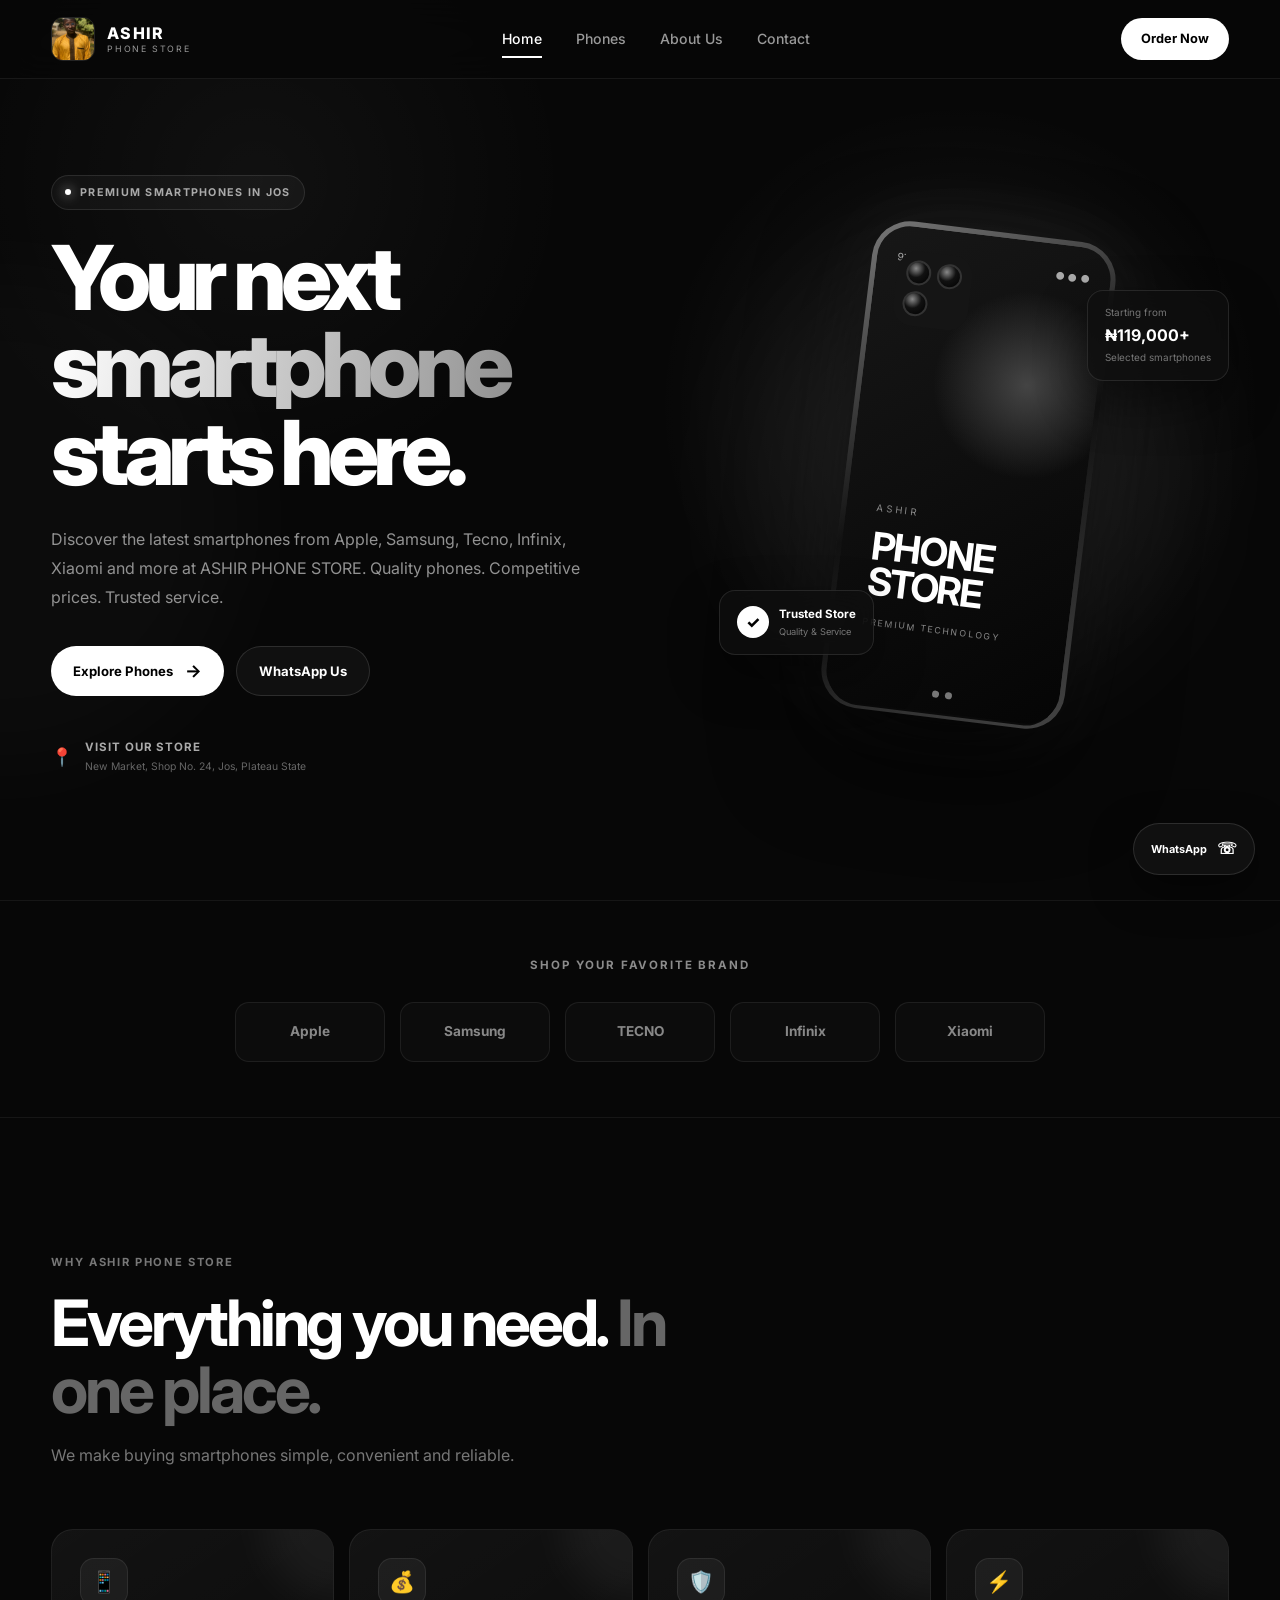
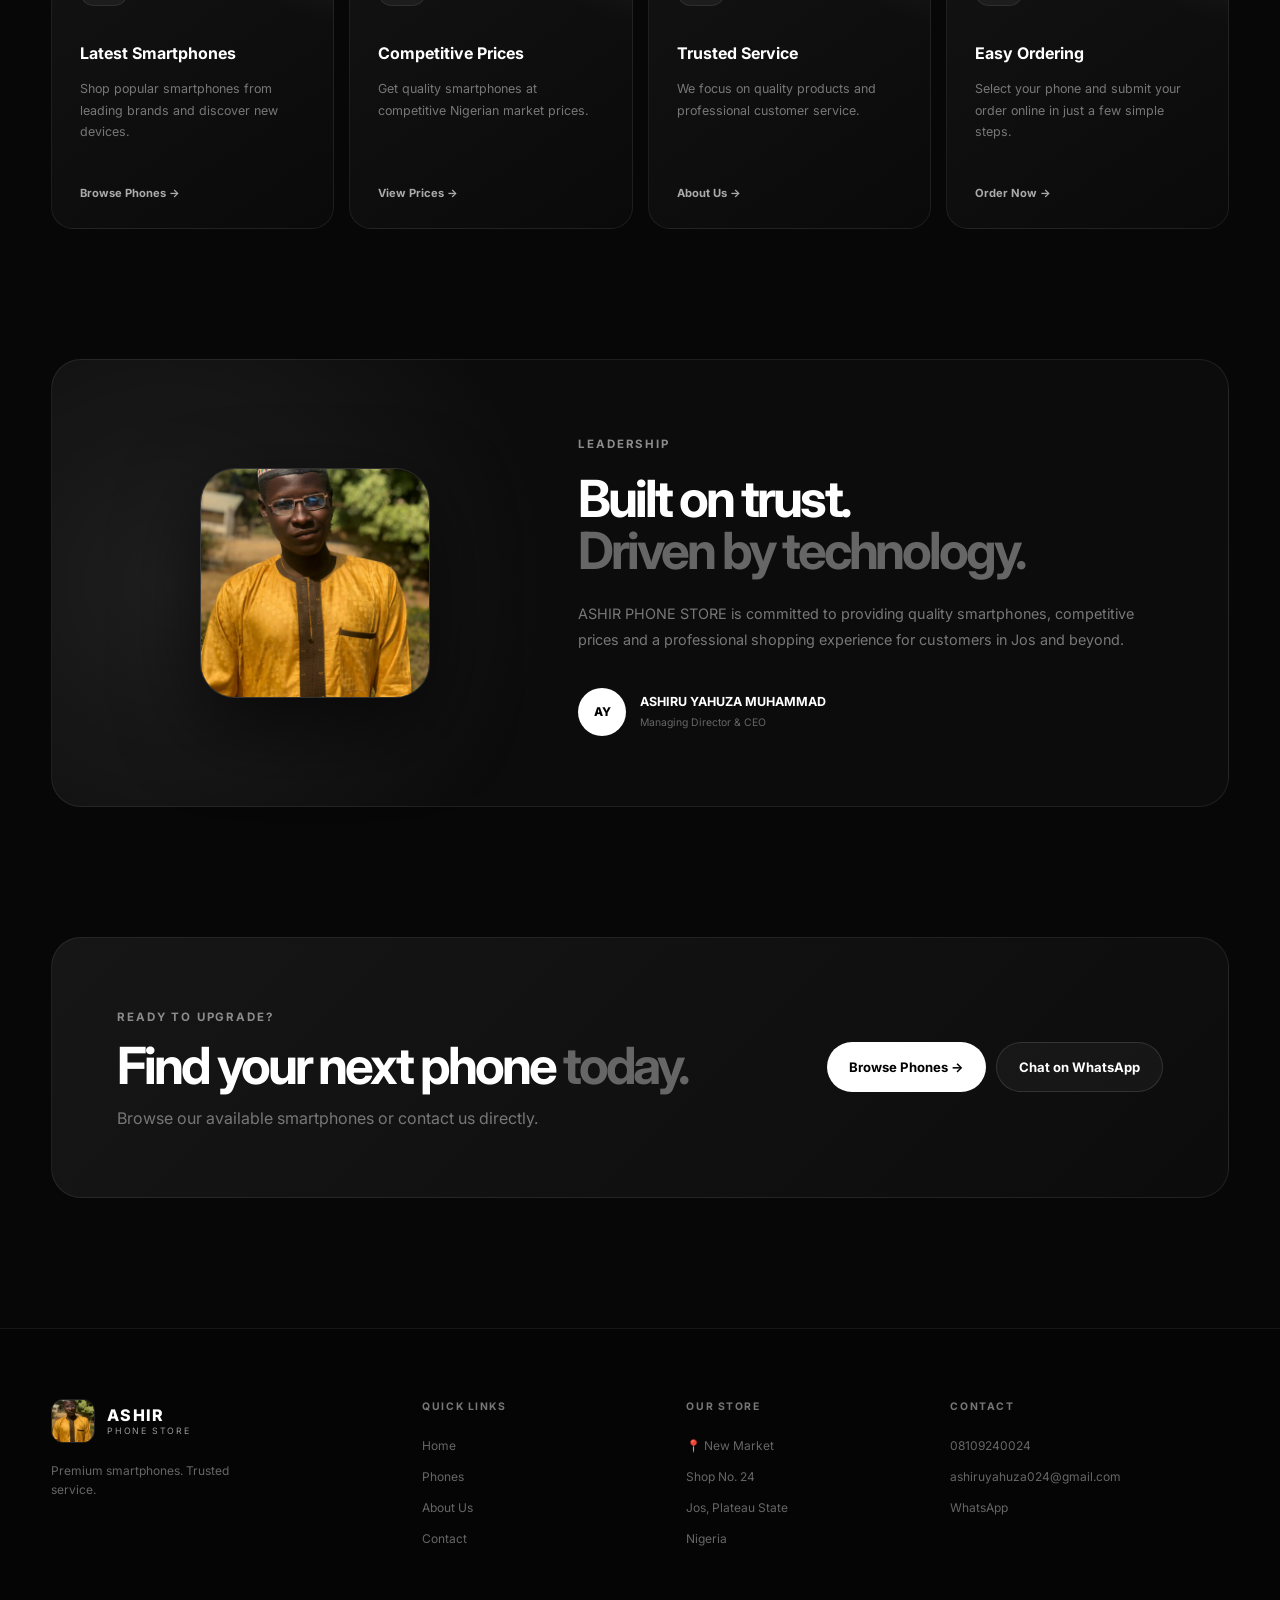
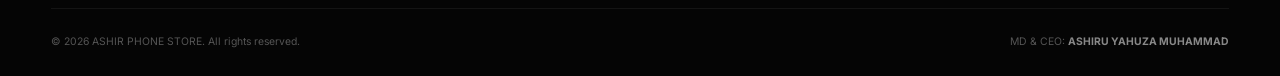
<file: index.html>
<!DOCTYPE html>
<html lang="en">
<head>
    <meta charset="UTF-8">

    <meta
        name="viewport"
        content="width=device-width, initial-scale=1.0"
    >

    <meta
        name="description"
        content="ASHIR PHONE STORE - Premium smartphones at competitive prices. Located at New Market, Shop No. 24, Jos, Plateau State."
    >

    <meta
        name="author"
        content="ASHIRU YAHUZA MUHAMMAD"
    >

    <title>ASHIR PHONE STORE | Premium Smartphones</title>

    <!-- Google Font -->
    <link rel="preconnect" href="https://fonts.googleapis.com">
    <link rel="preconnect" href="https://fonts.gstatic.com" crossorigin>

    <link
        href="https://fonts.googleapis.com/css2?family=Inter:wght@400;500;600;700;800&display=swap"
        rel="stylesheet"
    >

    <!-- Website CSS -->
    <link rel="stylesheet" href="css/style.css">
</head>

<body>

    <!-- ==================================================
         NAVIGATION
    =================================================== -->

    <header class="navbar">

        <div class="nav-container">

            <!-- LOGO -->
            <a href="index.html" class="logo">

                <img
                    src="images/logo.jpg"
                    alt="ASHIR PHONE STORE Logo"
                >

                <div class="logo-text">
                    <strong>ASHIR</strong>
                    <span>PHONE STORE</span>
                </div>

            </a>


            <!-- DESKTOP NAVIGATION -->
            <nav class="nav-links">

                <a href="index.html" class="active">
                    Home
                </a>

                <a href="phones.html">
                    Phones
                </a>

                <a href="about.html">
                    About Us
                </a>

                <a href="contact.html">
                    Contact
                </a>

            </nav>


            <!-- NAVIGATION BUTTON -->
            <a
                href="order.html"
                class="nav-order-button"
            >
                Order Now
            </a>


            <!-- MOBILE MENU BUTTON -->
            <button
                class="menu-button"
                id="menuButton"
                aria-label="Open navigation menu"
            >
                ☰
            </button>

        </div>

    </header>



    <!-- ==================================================
         MOBILE NAVIGATION
    =================================================== -->

    <div
        class="mobile-menu"
        id="mobileMenu"
    >

        <a href="index.html">
            Home
        </a>

        <a href="phones.html">
            Phones
        </a>

        <a href="about.html">
            About Us
        </a>

        <a href="contact.html">
            Contact
        </a>

        <a
            href="order.html"
            class="mobile-order"
        >
            Order Now
        </a>

    </div>



    <!-- ==================================================
         MAIN CONTENT
    =================================================== -->

    <main>


        <!-- ==================================================
             HERO SECTION
        =================================================== -->

        <section class="hero">

            <div class="hero-container">


                <!-- HERO TEXT -->
                <div class="hero-content">

                    <div class="hero-badge">
                        <span class="status-dot"></span>
                        PREMIUM SMARTPHONES IN JOS
                    </div>


                    <h1>

                        Your next

                        <span>
                            smartphone
                        </span>

                        starts here.

                    </h1>


                    <p class="hero-description">

                        Discover the latest smartphones from
                        Apple, Samsung, Tecno, Infinix, Xiaomi
                        and more at ASHIR PHONE STORE.

                        Quality phones. Competitive prices.
                        Trusted service.

                    </p>


                    <!-- HERO BUTTONS -->
                    <div class="hero-buttons">

                        <a
                            href="phones.html"
                            class="primary-button"
                        >
                            Explore Phones
                            <span>→</span>
                        </a>


                        <a
                            href="https://wa.me/2348109240024"
                            class="secondary-button"
                            target="_blank"
                            rel="noopener noreferrer"
                        >
                            WhatsApp Us
                        </a>

                    </div>


                    <!-- LOCATION -->
                    <div class="hero-location">

                        <span>📍</span>

                        <div>
                            <strong>
                                Visit Our Store
                            </strong>

                            <small>
                                New Market, Shop No. 24,
                                Jos, Plateau State
                            </small>
                        </div>

                    </div>

                </div>



                <!-- ==================================================
                     HERO PHONE
                =================================================== -->

                <div class="hero-visual">

                    <div class="hero-glow"></div>


                    <div class="phone-back-glow"></div>


                    <div class="phone">

                        <div class="phone-frame">

                            <div class="phone-camera">

                                <div class="camera-lens"></div>
                                <div class="camera-lens"></div>
                                <div class="camera-lens"></div>

                            </div>

                        </div>


                        <div class="phone-screen">

                            <div class="screen-top">

                                <span>
                                    9:41
                                </span>

                                <span>
                                    ● ● ●
                                </span>

                            </div>


                            <div class="screen-content">

                                <small>
                                    ASHIR
                                </small>

                                <h3>
                                    PHONE
                                    <br>
                                    STORE
                                </h3>

                                <p>
                                    PREMIUM
                                    TECHNOLOGY
                                </p>

                            </div>


                            <div class="screen-bottom">

                                <span></span>
                                <span></span>

                            </div>

                        </div>

                    </div>


                    <!-- FLOATING CARD -->
                    <div class="floating-card price-card">

                        <span>
                            Starting from
                        </span>

                        <strong>
                            ₦119,000+
                        </strong>

                        <small>
                            Selected smartphones
                        </small>

                    </div>


                    <div class="floating-card quality-card">

                        <div class="check-icon">
                            ✓
                        </div>

                        <div>

                            <strong>
                                Trusted Store
                            </strong>

                            <small>
                                Quality & Service
                            </small>

                        </div>

                    </div>

                </div>

            </div>

        </section>



        <!-- ==================================================
             BRAND SECTION
        =================================================== -->

        <section class="brands-section">

            <div class="section-container">

                <p class="section-label">
                    SHOP YOUR FAVORITE BRAND
                </p>


                <div class="brands">

                    <a href="phones.html?brand=apple">
                        Apple
                    </a>

                    <a href="phones.html?brand=samsung">
                        Samsung
                    </a>

                    <a href="phones.html?brand=tecno">
                        TECNO
                    </a>

                    <a href="phones.html?brand=infinix">
                        Infinix
                    </a>

                    <a href="phones.html?brand=xiaomi">
                        Xiaomi
                    </a>

                </div>

            </div>

        </section>



        <!-- ==================================================
             WHY CHOOSE US
        =================================================== -->

        <section class="features-section">

            <div class="section-container">


                <div class="section-heading">

                    <span>
                        WHY ASHIR PHONE STORE
                    </span>

                    <h2>
                        Everything you need.
                        <strong>In one place.</strong>
                    </h2>

                    <p>
                        We make buying smartphones simple,
                        convenient and reliable.
                    </p>

                </div>



                <div class="features-grid">


                    <!-- FEATURE 1 -->

                    <div class="feature-card">

                        <div class="feature-icon">
                            📱
                        </div>

                        <h3>
                            Latest Smartphones
                        </h3>

                        <p>
                            Shop popular smartphones from
                            leading brands and discover
                            new devices.
                        </p>

                        <a href="phones.html">
                            Browse Phones →
                        </a>

                    </div>



                    <!-- FEATURE 2 -->

                    <div class="feature-card">

                        <div class="feature-icon">
                            💰
                        </div>

                        <h3>
                            Competitive Prices
                        </h3>

                        <p>
                            Get quality smartphones at
                            competitive Nigerian market
                            prices.
                        </p>

                        <a href="phones.html">
                            View Prices →
                        </a>

                    </div>



                    <!-- FEATURE 3 -->

                    <div class="feature-card">

                        <div class="feature-icon">
                            🛡️
                        </div>

                        <h3>
                            Trusted Service
                        </h3>

                        <p>
                            We focus on quality products
                            and professional customer
                            service.
                        </p>

                        <a href="about.html">
                            About Us →
                        </a>

                    </div>



                    <!-- FEATURE 4 -->

                    <div class="feature-card">

                        <div class="feature-icon">
                            ⚡
                        </div>

                        <h3>
                            Easy Ordering
                        </h3>

                        <p>
                            Select your phone and submit
                            your order online in just a
                            few simple steps.
                        </p>

                        <a href="order.html">
                            Order Now →
                        </a>

                    </div>

                </div>

            </div>

        </section>



        <!-- ==================================================
             CEO SECTION
        =================================================== -->

        <section class="ceo-section">

            <div class="section-container">

                <div class="ceo-card">


                    <div class="ceo-logo">

                        <img
                            src="images/logo.jpg"
                            alt="ASHIR PHONE STORE"
                        >

                    </div>


                    <div class="ceo-content">

                        <span class="section-label">
                            LEADERSHIP
                        </span>

                        <h2>
                            Built on trust.
                            <br>

                            <span>
                                Driven by technology.
                            </span>
                        </h2>

                        <p>

                            ASHIR PHONE STORE is committed
                            to providing quality smartphones,
                            competitive prices and a professional
                            shopping experience for customers
                            in Jos and beyond.

                        </p>


                        <div class="ceo-profile">

                            <div class="ceo-avatar">
                                AY
                            </div>

                            <div>

                                <strong>
                                    ASHIRU YAHUZA MUHAMMAD
                                </strong>

                                <span>
                                    Managing Director & CEO
                                </span>

                            </div>

                        </div>

                    </div>

                </div>

            </div>

        </section>



        <!-- ==================================================
             CTA SECTION
        =================================================== -->

        <section class="cta-section">

            <div class="section-container">

                <div class="cta-card">

                    <div>

                        <span class="section-label">
                            READY TO UPGRADE?
                        </span>

                        <h2>
                            Find your next phone
                            <span>today.</span>
                        </h2>

                        <p>
                            Browse our available smartphones
                            or contact us directly.
                        </p>

                    </div>


                    <div class="cta-buttons">

                        <a
                            href="phones.html"
                            class="primary-button"
                        >
                            Browse Phones →
                        </a>


                        <a
                            href="https://wa.me/2348109240024"
                            class="secondary-button"
                            target="_blank"
                            rel="noopener noreferrer"
                        >
                            Chat on WhatsApp
                        </a>

                    </div>

                </div>

            </div>

        </section>

    </main>



    <!-- ==================================================
         FOOTER
    =================================================== -->

    <footer>

        <div class="section-container">

            <div class="footer-grid">


                <!-- FOOTER BRAND -->

                <div class="footer-brand">

                    <a
                        href="index.html"
                        class="logo"
                    >

                        <img
                            src="images/logo.jpg"
                            alt="ASHIR PHONE STORE"
                        >

                        <div class="logo-text">

                            <strong>
                                ASHIR
                            </strong>

                            <span>
                                PHONE STORE
                            </span>

                        </div>

                    </a>


                    <p>
                        Premium smartphones.
                        Trusted service.
                    </p>

                </div>



                <!-- QUICK LINKS -->

                <div class="footer-column">

                    <h4>
                        QUICK LINKS
                    </h4>

                    <a href="index.html">
                        Home
                    </a>

                    <a href="phones.html">
                        Phones
                    </a>

                    <a href="about.html">
                        About Us
                    </a>

                    <a href="contact.html">
                        Contact
                    </a>

                </div>



                <!-- STORE -->

                <div class="footer-column">

                    <h4>
                        OUR STORE
                    </h4>

                    <span>
                        📍 New Market
                    </span>

                    <span>
                        Shop No. 24
                    </span>

                    <span>
                        Jos, Plateau State
                    </span>

                    <span>
                        Nigeria
                    </span>

                </div>



                <!-- CONTACT -->

                <div class="footer-column">

                    <h4>
                        CONTACT
                    </h4>

                    <a href="tel:+2348109240024">
                        08109240024
                    </a>

                    <a href="mailto:ashiruyahuza024@gmail.com">
                        ashiruyahuza024@gmail.com
                    </a>

                    <a
                        href="https://wa.me/2348109240024"
                        target="_blank"
                        rel="noopener noreferrer"
                    >
                        WhatsApp
                    </a>

                </div>

            </div>



            <!-- FOOTER BOTTOM -->

            <div class="footer-bottom">

                <p>
                    © 2026 ASHIR PHONE STORE.
                    All rights reserved.
                </p>

                <p>
                    MD & CEO:
                    <strong>
                        ASHIRU YAHUZA MUHAMMAD
                    </strong>
                </p>

            </div>

        </div>

    </footer>



    <!-- ==================================================
         WHATSAPP FLOATING BUTTON
    =================================================== -->

    <a
        href="https://wa.me/2348109240024"
        class="whatsapp-button"
        target="_blank"
        rel="noopener noreferrer"
        aria-label="Chat with ASHIR PHONE STORE on WhatsApp"
    >
        <span>WhatsApp</span>
        <strong>☏</strong>
    </a>



    <!-- ==================================================
         JAVASCRIPT
    =================================================== -->

    <script src="js/app.js"></script>

</body>
</html>
</file>
<file: css/style.css>
/* =========================================================
   ASHIR PHONE STORE
   PREMIUM DARK DESIGN
========================================================= */


/* =========================================================
   RESET
========================================================= */

* {
    margin: 0;
    padding: 0;
    box-sizing: border-box;
}

html {
    scroll-behavior: smooth;
}

body {
    font-family: "Inter", sans-serif;
    background: #070707;
    color: #ffffff;
    line-height: 1.6;
    overflow-x: hidden;
}

a {
    color: inherit;
    text-decoration: none;
}

button {
    font-family: inherit;
}

img {
    max-width: 100%;
    display: block;
}


/* =========================================================
   GLOBAL
========================================================= */

.section-container {
    width: min(1180px, 92%);
    margin: 0 auto;
}

.section-label {
    display: inline-block;
    color: #8b8b8b;
    font-size: 0.72rem;
    font-weight: 700;
    letter-spacing: 0.16em;
}


/* =========================================================
   NAVBAR
========================================================= */

.navbar {
    position: fixed;
    top: 0;
    left: 0;
    width: 100%;
    z-index: 1000;

    background: rgba(7, 7, 7, 0.78);
    border-bottom: 1px solid rgba(255, 255, 255, 0.07);

    backdrop-filter: blur(18px);
    -webkit-backdrop-filter: blur(18px);
}

.nav-container {
    width: min(1240px, 92%);
    height: 78px;
    margin: auto;

    display: flex;
    align-items: center;
    justify-content: space-between;
}


/* LOGO */

.logo {
    display: flex;
    align-items: center;
    gap: 12px;
}

.logo img {
    width: 44px;
    height: 44px;

    object-fit: cover;

    border-radius: 12px;

    border: 1px solid rgba(255, 255, 255, 0.12);
}

.logo-text {
    display: flex;
    flex-direction: column;
    line-height: 1;
}

.logo-text strong {
    font-size: 1rem;
    font-weight: 800;
    letter-spacing: 0.08em;
}

.logo-text span {
    margin-top: 4px;

    font-size: 0.55rem;
    letter-spacing: 0.2em;
    color: #999;
}


/* NAV LINKS */

.nav-links {
    display: flex;
    align-items: center;
    gap: 34px;
}

.nav-links a {
    position: relative;

    color: #999;
    font-size: 0.88rem;
    font-weight: 500;

    transition: 0.3s ease;
}

.nav-links a:hover,
.nav-links a.active {
    color: #fff;
}

.nav-links a::after {
    content: "";

    position: absolute;
    left: 0;
    bottom: -8px;

    width: 0;
    height: 2px;

    background: #fff;

    transition: 0.3s ease;
}

.nav-links a:hover::after,
.nav-links a.active::after {
    width: 100%;
}


/* ORDER BUTTON */

.nav-order-button {
    padding: 11px 20px;

    background: #fff;
    color: #000;

    border-radius: 100px;

    font-size: 0.8rem;
    font-weight: 700;

    transition: 0.3s ease;
}

.nav-order-button:hover {
    transform: translateY(-2px);
    box-shadow: 0 10px 30px rgba(255, 255, 255, 0.15);
}


/* MOBILE BUTTON */

.menu-button {
    display: none;

    width: 42px;
    height: 42px;

    border: 1px solid rgba(255, 255, 255, 0.1);
    border-radius: 10px;

    background: rgba(255, 255, 255, 0.05);
    color: #fff;

    cursor: pointer;

    font-size: 1.2rem;
}


/* MOBILE MENU */

.mobile-menu {
    display: none;
}


/* =========================================================
   HERO
========================================================= */

.hero {
    min-height: 100vh;

    position: relative;

    display: flex;
    align-items: center;

    padding: 150px 0 100px;

    overflow: hidden;

    background:
        radial-gradient(
            circle at 75% 45%,
            rgba(255, 255, 255, 0.08),
            transparent 28%
        ),
        radial-gradient(
            circle at 20% 20%,
            rgba(255, 255, 255, 0.04),
            transparent 25%
        );
}

.hero::before {
    content: "";

    position: absolute;

    width: 500px;
    height: 500px;

    left: -250px;
    top: 30%;

    border-radius: 50%;

    background: rgba(255, 255, 255, 0.025);

    filter: blur(50px);
}

.hero-container {
    width: min(1180px, 92%);
    margin: auto;

    display: grid;
    grid-template-columns: 1fr 0.9fr;

    align-items: center;

    gap: 80px;
}


/* HERO CONTENT */

.hero-content {
    animation: heroContent 1s ease forwards;
}

@keyframes heroContent {

    from {
        opacity: 0;
        transform: translateY(30px);
    }

    to {
        opacity: 1;
        transform: translateY(0);
    }

}


/* BADGE */

.hero-badge {
    display: inline-flex;
    align-items: center;
    gap: 9px;

    padding: 8px 13px;

    border: 1px solid rgba(255, 255, 255, 0.1);

    border-radius: 100px;

    background: rgba(255, 255, 255, 0.035);

    color: #aaa;

    font-size: 0.67rem;
    font-weight: 700;
    letter-spacing: 0.12em;
}

.status-dot {
    width: 6px;
    height: 6px;

    border-radius: 50%;

    background: #fff;

    box-shadow: 0 0 12px rgba(255, 255, 255, 0.8);
}


/* HERO TITLE */

.hero h1 {
    max-width: 720px;

    margin-top: 24px;

    font-size: clamp(3.4rem, 7vw, 6.4rem);

    line-height: 0.98;

    letter-spacing: -0.07em;

    font-weight: 800;
}

.hero h1 span {
    display: block;

    color: transparent;

    background: linear-gradient(
        100deg,
        #fff,
        #777
    );

    background-clip: text;
    -webkit-background-clip: text;
}


/* DESCRIPTION */

.hero-description {
    max-width: 570px;

    margin-top: 28px;

    color: #929292;

    font-size: 1rem;

    line-height: 1.8;
}


/* HERO BUTTONS */

.hero-buttons {
    display: flex;
    align-items: center;
    gap: 12px;

    margin-top: 35px;
}

.primary-button,
.secondary-button {
    display: inline-flex;
    align-items: center;
    justify-content: center;
    gap: 12px;

    min-height: 50px;

    padding: 0 22px;

    border-radius: 100px;

    font-size: 0.82rem;
    font-weight: 700;

    transition: 0.3s ease;
}

.primary-button {
    background: #fff;
    color: #000;
}

.primary-button:hover {
    transform: translateY(-3px);

    box-shadow:
        0 15px 40px rgba(255, 255, 255, 0.15);
}

.primary-button span {
    font-size: 1.1rem;
}

.secondary-button {
    border: 1px solid rgba(255, 255, 255, 0.12);

    background: rgba(255, 255, 255, 0.04);

    color: #fff;
}

.secondary-button:hover {
    background: rgba(255, 255, 255, 0.09);

    transform: translateY(-3px);
}


/* LOCATION */

.hero-location {
    display: flex;
    align-items: center;
    gap: 12px;

    margin-top: 42px;

    color: #777;

    font-size: 0.78rem;
}

.hero-location > span {
    font-size: 1.1rem;
}

.hero-location div {
    display: flex;
    flex-direction: column;
}

.hero-location strong {
    color: #aaa;

    font-size: 0.72rem;

    text-transform: uppercase;
    letter-spacing: 0.08em;
}

.hero-location small {
    margin-top: 2px;

    color: #666;
}


/* =========================================================
   HERO PHONE
========================================================= */

.hero-visual {
    position: relative;

    height: 600px;

    display: flex;
    align-items: center;
    justify-content: center;
}


/* GLOW */

.hero-glow {
    position: absolute;

    width: 380px;
    height: 380px;

    border-radius: 50%;

    background: rgba(255, 255, 255, 0.08);

    filter: blur(80px);

    animation: glowMove 5s ease-in-out infinite;
}

@keyframes glowMove {

    0%,
    100% {
        transform: scale(0.9);
        opacity: 0.5;
    }

    50% {
        transform: scale(1.15);
        opacity: 0.9;
    }

}


/* PHONE */

.phone {
    position: relative;

    width: 245px;
    height: 490px;

    padding: 7px;

    border-radius: 38px;

    background:
        linear-gradient(
            145deg,
            #777,
            #111,
            #444
        );

    box-shadow:
        0 40px 100px rgba(0, 0, 0, 0.8),
        0 0 80px rgba(255, 255, 255, 0.07);

    transform: rotate(7deg);

    animation: phoneFloat 5s ease-in-out infinite;

    z-index: 2;
}

@keyframes phoneFloat {

    0%,
    100% {
        transform:
            rotate(7deg)
            translateY(0);
    }

    50% {
        transform:
            rotate(7deg)
            translateY(-18px);
    }

}


/* PHONE FRAME */

.phone-frame {
    position: absolute;

    top: 7px;
    left: 7px;
    right: 7px;

    height: 480px;

    border-radius: 32px;

    overflow: hidden;

    background: #0a0a0a;
}


/* CAMERA */

.phone-camera {
    position: absolute;

    top: 22px;
    left: 20px;

    width: 75px;
    height: 75px;

    padding: 9px;

    display: grid;
    grid-template-columns: 1fr 1fr;
    gap: 5px;

    border-radius: 20px;

    background: #151515;

    z-index: 5;
}

.camera-lens {
    width: 25px;
    height: 25px;

    border-radius: 50%;

    background:
        radial-gradient(
            circle at 35% 30%,
            #888,
            #111 45%,
            #000
        );

    border: 2px solid #333;
}


/* SCREEN */

.phone-screen {
    position: absolute;

    inset: 5px;

    overflow: hidden;

    border-radius: 33px;

    background:
        radial-gradient(
            circle at 70% 30%,
            #444,
            transparent 25%
        ),
        linear-gradient(
            145deg,
            #171717,
            #050505
        );
}


/* SCREEN TOP */

.screen-top {
    display: flex;
    justify-content: space-between;

    padding: 24px 20px;

    font-size: 0.65rem;

    color: #aaa;
}


/* SCREEN CONTENT */

.screen-content {
    position: absolute;

    left: 30px;
    bottom: 75px;
}

.screen-content small {
    color: #888;

    font-size: 0.6rem;

    letter-spacing: 0.3em;
}

.screen-content h3 {
    margin-top: 8px;

    font-size: 2.4rem;

    line-height: 0.95;

    letter-spacing: -0.05em;
}

.screen-content p {
    margin-top: 15px;

    color: #888;

    font-size: 0.55rem;

    letter-spacing: 0.2em;
}


/* SCREEN BOTTOM */

.screen-bottom {
    position: absolute;

    bottom: 15px;

    left: 50%;

    transform: translateX(-50%);

    display: flex;
    gap: 6px;
}

.screen-bottom span {
    width: 7px;
    height: 7px;

    border-radius: 50%;

    background: #777;
}


/* FLOATING CARDS */

.floating-card {
    position: absolute;

    z-index: 10;

    padding: 14px 17px;

    border: 1px solid rgba(255, 255, 255, 0.1);

    border-radius: 16px;

    background: rgba(15, 15, 15, 0.78);

    backdrop-filter: blur(15px);

    box-shadow:
        0 20px 50px rgba(0, 0, 0, 0.4);
}

.price-card {
    right: 0;
    top: 115px;

    animation: floatingOne 4s ease-in-out infinite;
}

.quality-card {
    left: 10px;
    bottom: 120px;

    display: flex;
    align-items: center;
    gap: 10px;

    animation: floatingTwo 4.5s ease-in-out infinite;
}

@keyframes floatingOne {

    0%,
    100% {
        transform: translateY(0);
    }

    50% {
        transform: translateY(-12px);
    }

}

@keyframes floatingTwo {

    0%,
    100% {
        transform: translateY(0);
    }

    50% {
        transform: translateY(12px);
    }

}

.price-card span,
.price-card small {
    display: block;

    color: #777;

    font-size: 0.62rem;
}

.price-card strong {
    display: block;

    margin: 2px 0;

    font-size: 1rem;
}

.check-icon {
    width: 32px;
    height: 32px;

    display: grid;
    place-items: center;

    border-radius: 50%;

    background: #fff;
    color: #000;

    font-weight: 800;
}

.quality-card strong,
.quality-card small {
    display: block;
}

.quality-card strong {
    font-size: 0.72rem;
}

.quality-card small {
    margin-top: 2px;

    color: #777;

    font-size: 0.58rem;
}


/* =========================================================
   BRANDS
========================================================= */

.brands-section {
    padding: 55px 0;

    border-top: 1px solid rgba(255, 255, 255, 0.06);
    border-bottom: 1px solid rgba(255, 255, 255, 0.06);
}

.brands-section .section-label {
    display: block;

    margin-bottom: 28px;

    text-align: center;
}

.brands {
    display: flex;
    align-items: center;
    justify-content: center;

    flex-wrap: wrap;

    gap: 15px;
}

.brands a {
    min-width: 150px;

    padding: 18px 25px;

    border: 1px solid rgba(255, 255, 255, 0.07);

    border-radius: 14px;

    background: rgba(255, 255, 255, 0.025);

    color: #888;

    text-align: center;

    font-size: 0.85rem;
    font-weight: 700;

    transition: 0.3s ease;
}

.brands a:hover {
    color: #fff;

    border-color: rgba(255, 255, 255, 0.2);

    background: rgba(255, 255, 255, 0.07);

    transform: translateY(-5px);
}


/* =========================================================
   FEATURES
========================================================= */

.features-section {
    padding: 130px 0;
}

.section-heading {
    max-width: 650px;

    margin-bottom: 60px;
}

.section-heading > span {
    color: #777;

    font-size: 0.7rem;
    font-weight: 700;

    letter-spacing: 0.15em;
}

.section-heading h2 {
    margin-top: 15px;

    font-size: clamp(2.4rem, 5vw, 4rem);

    line-height: 1.05;

    letter-spacing: -0.05em;
}

.section-heading h2 strong {
    color: #666;
}

.section-heading p {
    max-width: 500px;

    margin-top: 20px;

    color: #777;
}

.features-grid {
    display: grid;

    grid-template-columns:
        repeat(4, 1fr);

    gap: 15px;
}

.feature-card {
    position: relative;

    min-height: 300px;

    padding: 28px;

    border: 1px solid rgba(255, 255, 255, 0.07);

    border-radius: 22px;

    background:
        linear-gradient(
            145deg,
            rgba(255, 255, 255, 0.05),
            rgba(255, 255, 255, 0.015)
        );

    overflow: hidden;

    transition: 0.4s ease;
}

.feature-card::before {
    content: "";

    position: absolute;

    width: 150px;
    height: 150px;

    top: -80px;
    right: -80px;

    border-radius: 50%;

    background: rgba(255, 255, 255, 0.05);

    filter: blur(20px);
}

.feature-card:hover {
    transform: translateY(-8px);

    border-color: rgba(255, 255, 255, 0.16);

    background:
        linear-gradient(
            145deg,
            rgba(255, 255, 255, 0.08),
            rgba(255, 255, 255, 0.02)
        );
}

.feature-icon {
    width: 48px;
    height: 48px;

    display: grid;
    place-items: center;

    margin-bottom: 35px;

    border: 1px solid rgba(255, 255, 255, 0.08);

    border-radius: 14px;

    background: rgba(255, 255, 255, 0.05);

    font-size: 1.3rem;
}

.feature-card h3 {
    font-size: 1rem;
}

.feature-card p {
    margin-top: 12px;

    color: #777;

    font-size: 0.78rem;

    line-height: 1.7;
}

.feature-card a {
    position: absolute;

    bottom: 25px;

    color: #aaa;

    font-size: 0.7rem;
    font-weight: 700;

    transition: 0.3s ease;
}

.feature-card a:hover {
    color: #fff;
}


/* =========================================================
   CEO
========================================================= */

.ceo-section {
    padding-bottom: 130px;
}

.ceo-card {
    display: grid;

    grid-template-columns: 0.8fr 1.2fr;

    align-items: center;

    gap: 70px;

    padding: 70px;

    border: 1px solid rgba(255, 255, 255, 0.08);

    border-radius: 30px;

    background:
        radial-gradient(
            circle at 10% 50%,
            rgba(255, 255, 255, 0.08),
            transparent 35%
        ),
        #0c0c0c;
}

.ceo-logo {
    display: grid;
    place-items: center;
}

.ceo-logo img {
    width: 230px;
    height: 230px;

    object-fit: cover;

    border-radius: 35px;

    border: 1px solid rgba(255, 255, 255, 0.12);

    box-shadow:
        0 30px 80px rgba(0, 0, 0, 0.6);
}

.ceo-content h2 {
    margin-top: 18px;

    font-size: clamp(2rem, 4vw, 3.7rem);

    line-height: 1;

    letter-spacing: -0.06em;
}

.ceo-content h2 span {
    color: #666;
}

.ceo-content > p {
    max-width: 580px;

    margin-top: 25px;

    color: #777;

    font-size: 0.9rem;

    line-height: 1.8;
}

.ceo-profile {
    display: flex;
    align-items: center;
    gap: 14px;

    margin-top: 35px;
}

.ceo-avatar {
    width: 48px;
    height: 48px;

    display: grid;
    place-items: center;

    border-radius: 50%;

    background: #fff;
    color: #000;

    font-weight: 800;
    font-size: 0.75rem;
}

.ceo-profile strong,
.ceo-profile span {
    display: block;
}

.ceo-profile strong {
    font-size: 0.78rem;
}

.ceo-profile span {
    margin-top: 3px;

    color: #666;

    font-size: 0.65rem;
}


/* =========================================================
   CTA
========================================================= */

.cta-section {
    padding-bottom: 130px;
}

.cta-card {
    display: flex;
    align-items: center;
    justify-content: space-between;

    gap: 40px;

    padding: 65px;

    border-radius: 30px;

    background:
        linear-gradient(
            135deg,
            #161616,
            #0c0c0c
        );

    border: 1px solid rgba(255, 255, 255, 0.08);
}

.cta-card h2 {
    margin-top: 12px;

    font-size: clamp(2.2rem, 4vw, 4rem);

    line-height: 1;

    letter-spacing: -0.06em;
}

.cta-card h2 span {
    color: #666;
}

.cta-card p {
    margin-top: 15px;

    color: #777;
}

.cta-buttons {
    display: flex;
    gap: 10px;

    flex-shrink: 0;
}


/* =========================================================
   FOOTER
========================================================= */

footer {
    border-top: 1px solid rgba(255, 255, 255, 0.07);

    padding: 70px 0 25px;

    background: #050505;
}

.footer-grid {
    display: grid;

    grid-template-columns:
        1.5fr
        1fr
        1fr
        1.3fr;

    gap: 50px;
}

.footer-brand > p {
    margin-top: 18px;

    max-width: 220px;

    color: #666;

    font-size: 0.75rem;
}

.footer-column {
    display: flex;
    flex-direction: column;
    gap: 12px;
}

.footer-column h4 {
    margin-bottom: 8px;

    color: #777;

    font-size: 0.65rem;

    letter-spacing: 0.15em;
}

.footer-column a,
.footer-column span {
    color: #666;

    font-size: 0.75rem;

    transition: 0.3s ease;
}

.footer-column a:hover {
    color: #fff;
}

.footer-bottom {
    display: flex;
    justify-content: space-between;

    gap: 20px;

    margin-top: 60px;
    padding-top: 25px;

    border-top: 1px solid rgba(255, 255, 255, 0.06);

    color: #555;

    font-size: 0.65rem;
}

.footer-bottom strong {
    color: #888;
}


/* =========================================================
   WHATSAPP BUTTON
========================================================= */

.whatsapp-button {
    position: fixed;

    right: 25px;
    bottom: 25px;

    z-index: 900;

    display: flex;
    align-items: center;
    gap: 10px;

    padding: 12px 17px;

    border: 1px solid rgba(255, 255, 255, 0.12);

    border-radius: 100px;

    background: #101010;

    box-shadow:
        0 15px 40px rgba(0, 0, 0, 0.5);

    transition: 0.3s ease;
}

.whatsapp-button:hover {
    transform: translateY(-5px);

    background: #fff;
    color: #000;
}

.whatsapp-button span {
    font-size: 0.68rem;
    font-weight: 700;
}

.whatsapp-button strong {
    font-size: 1rem;
}


/* =========================================================
   RESPONSIVE TABLET
========================================================= */

@media (max-width: 1000px) {

    .nav-links {
        gap: 20px;
    }

    .hero-container {
        grid-template-columns: 1fr;

        text-align: center;
    }

    .hero-content {
        display: flex;
        flex-direction: column;
        align-items: center;
    }

    .hero-description {
        max-width: 650px;
    }

    .hero-location {
        text-align: left;
    }

    .hero-visual {
        height: 560px;
    }

    .features-grid {
        grid-template-columns:
            repeat(2, 1fr);
    }

    .ceo-card {
        grid-template-columns: 1fr;

        text-align: center;
    }

    .ceo-content > p {
        margin-left: auto;
        margin-right: auto;
    }

    .ceo-profile {
        justify-content: center;
    }

    .cta-card {
        flex-direction: column;

        align-items: flex-start;
    }

    .footer-grid {
        grid-template-columns:
            repeat(2, 1fr);
    }

}


/* =========================================================
   RESPONSIVE MOBILE
========================================================= */

@media (max-width: 700px) {

    .nav-container {
        height: 70px;
    }

    .nav-links,
    .nav-order-button {
        display: none;
    }

    .menu-button {
        display: block;
    }

    .mobile-menu {
        position: fixed;

        top: 70px;
        left: 0;

        z-index: 999;

        width: 100%;

        padding: 20px;

        display: none;
        flex-direction: column;
        gap: 5px;

        background: rgba(10, 10, 10, 0.97);

        border-bottom:
            1px solid rgba(255, 255, 255, 0.08);

        backdrop-filter: blur(20px);
    }

    .mobile-menu.show {
        display: flex;
    }

    .mobile-menu a {
        padding: 14px;

        border-radius: 10px;

        color: #aaa;

        font-size: 0.85rem;
    }

    .mobile-menu a:hover {
        background: rgba(255, 255, 255, 0.05);

        color: #fff;
    }

    .mobile-order {
        margin-top: 8px;

        background: #fff !important;

        color: #000 !important;

        text-align: center;

        font-weight: 700;
    }


    /* HERO */

    .hero {
        padding-top: 120px;
    }

    .hero h1 {
        font-size: clamp(3rem, 15vw, 4.5rem);
    }

    .hero-description {
        font-size: 0.88rem;
    }

    .hero-buttons {
        width: 100%;

        flex-direction: column;
    }

    .hero-buttons a {
        width: 100%;
    }

    .hero-visual {
        height: 500px;
    }

    .phone {
        width: 205px;
        height: 420px;
    }

    .phone-frame {
        height: 410px;
    }

    .price-card {
        right: -5px;
        top: 90px;
    }

    .quality-card {
        left: -5px;
        bottom: 80px;
    }


    /* BRANDS */

    .brands a {
        min-width: 120px;

        padding: 15px 10px;

        font-size: 0.7rem;
    }


    /* FEATURES */

    .features-section {
        padding: 90px 0;
    }

    .features-grid {
        grid-template-columns: 1fr;
    }

    .feature-card {
        min-height: 260px;
    }


    /* CEO */

    .ceo-card {
        padding: 35px 22px;
    }

    .ceo-logo img {
        width: 170px;
        height: 170px;
    }


    /* CTA */

    .cta-section {
        padding-bottom: 90px;
    }

    .cta-card {
        padding: 35px 22px;
    }

    .cta-buttons {
        width: 100%;

        flex-direction: column;
    }

    .cta-buttons a {
        width: 100%;
    }


    /* FOOTER */

    .footer-grid {
        grid-template-columns: 1fr;

        gap: 35px;
    }

    .footer-bottom {
        flex-direction: column;

        line-height: 1.6;
    }


    /* WHATSAPP */

    .whatsapp-button {
        right: 15px;
        bottom: 15px;

        width: 52px;
        height: 52px;

        justify-content: center;

        padding: 0;
    }

    .whatsapp-button span {
        display: none;
    }

}


/* =========================================================
   VERY SMALL PHONES
========================================================= */

@media (max-width: 380px) {

    .logo-text {
        display: none;
    }

    .hero h1 {
        font-size: 2.8rem;
    }

    .phone {
        width: 185px;
        height: 380px;
    }

    .phone-frame {
        height: 370px;
    }

    .price-card {
        transform: scale(0.85);
    }

    .quality-card {
        transform: scale(0.85);
    }

}


/* =========================================================
   REDUCED MOTION
========================================================= */

@media (prefers-reduced-motion: reduce) {

    *,
    *::before,
    *::after {
        animation-duration: 0.01ms !important;
        animation-iteration-count: 1 !important;
        transition-duration: 0.01ms !important;
        scroll-behavior: auto !important;
    }

}

/* =========================================================
   ASHIR PHONE STORE
   PHONE SHOP PAGE
========================================================= */


/* =========================================================
   SHOP HERO
========================================================= */

.shop-hero {
    padding: 180px 0 90px;

    position: relative;

    overflow: hidden;

    background:
        radial-gradient(
            circle at 75% 30%,
            rgba(255, 255, 255, 0.07),
            transparent 30%
        );
}

.shop-hero::after {
    content: "";

    position: absolute;

    width: 400px;
    height: 400px;

    right: -200px;
    top: 100px;

    border-radius: 50%;

    background: rgba(255, 255, 255, 0.025);

    filter: blur(60px);
}

.shop-hero h1 {
    max-width: 750px;

    margin-top: 18px;

    font-size: clamp(3rem, 7vw, 6rem);

    line-height: 0.95;

    letter-spacing: -0.07em;
}

.shop-hero h1 span {
    display: block;

    color: #666;
}

.shop-hero p {
    max-width: 570px;

    margin-top: 25px;

    color: #777;

    font-size: 0.95rem;

    line-height: 1.8;
}


/* =========================================================
   SHOP SECTION
========================================================= */

.shop-section {
    padding: 30px 0 100px;
}


/* =========================================================
   TOOLBAR
========================================================= */

.shop-toolbar {
    display: flex;

    align-items: center;

    justify-content: space-between;

    gap: 15px;

    margin-bottom: 25px;
}


/* SEARCH */

.search-box {
    flex: 1;

    max-width: 600px;

    height: 54px;

    display: flex;

    align-items: center;

    gap: 12px;

    padding: 0 18px;

    border: 1px solid rgba(255, 255, 255, 0.08);

    border-radius: 15px;

    background: rgba(255, 255, 255, 0.035);

    transition: 0.3s ease;
}

.search-box:focus-within {
    border-color: rgba(255, 255, 255, 0.25);

    background: rgba(255, 255, 255, 0.05);

    box-shadow:
        0 0 0 4px rgba(255, 255, 255, 0.025);
}

.search-box span {
    color: #777;

    font-size: 1rem;
}

.search-box input {
    width: 100%;

    border: none;
    outline: none;

    background: transparent;

    color: #fff;

    font-family: inherit;

    font-size: 0.82rem;
}

.search-box input::placeholder {
    color: #666;
}


/* SORT */

.shop-toolbar select {
    height: 54px;

    padding: 0 18px;

    border: 1px solid rgba(255, 255, 255, 0.08);

    border-radius: 15px;

    outline: none;

    background: #111;

    color: #aaa;

    font-family: inherit;

    cursor: pointer;
}

.shop-toolbar select:focus {
    border-color: rgba(255, 255, 255, 0.2);
}


/* =========================================================
   BRAND FILTERS
========================================================= */

.brand-filters {
    display: flex;

    flex-wrap: wrap;

    gap: 8px;

    margin-bottom: 30px;
}

.brand-filter {
    padding: 10px 17px;

    border: 1px solid rgba(255, 255, 255, 0.08);

    border-radius: 100px;

    background: rgba(255, 255, 255, 0.025);

    color: #777;

    font-family: inherit;

    font-size: 0.7rem;

    font-weight: 600;

    cursor: pointer;

    transition: 0.3s ease;
}

.brand-filter:hover {
    color: #fff;

    border-color: rgba(255, 255, 255, 0.18);
}

.brand-filter.active {
    background: #fff;

    border-color: #fff;

    color: #000;
}


/* =========================================================
   RESULT COUNT
========================================================= */

.shop-result {
    margin-bottom: 20px;

    color: #666;

    font-size: 0.7rem;

    font-weight: 600;
}


/* =========================================================
   PHONE GRID
========================================================= */

.phone-grid {
    display: grid;

    grid-template-columns:
        repeat(4, 1fr);

    gap: 16px;
}


/* =========================================================
   PHONE CARD
========================================================= */

.phone-card {
    position: relative;

    overflow: hidden;

    border: 1px solid rgba(255, 255, 255, 0.07);

    border-radius: 22px;

    background:
        linear-gradient(
            145deg,
            rgba(255, 255, 255, 0.05),
            rgba(255, 255, 255, 0.015)
        );

    transition:
        transform 0.4s ease,
        border-color 0.4s ease,
        box-shadow 0.4s ease;

    animation: cardAppear 0.6s ease both;
}

@keyframes cardAppear {

    from {
        opacity: 0;

        transform:
            translateY(20px);
    }

    to {
        opacity: 1;

        transform:
            translateY(0);
    }

}

.phone-card:hover {
    transform: translateY(-8px);

    border-color:
        rgba(255, 255, 255, 0.17);

    box-shadow:
        0 25px 70px rgba(0, 0, 0, 0.35);
}


/* =========================================================
   PHONE IMAGE
========================================================= */

.phone-image {
    position: relative;

    height: 285px;

    display: flex;

    align-items: center;

    justify-content: center;

    padding: 25px;

    overflow: hidden;

    background:
        radial-gradient(
            circle at 50% 45%,
            rgba(255, 255, 255, 0.08),
            transparent 55%
        );
}

.phone-image::after {
    content: "";

    position: absolute;

    width: 160px;
    height: 160px;

    border-radius: 50%;

    background: rgba(255, 255, 255, 0.04);

    filter: blur(30px);
}

.phone-image img {
    position: relative;

    z-index: 2;

    width: 170px;
    height: 220px;

    object-fit: contain;

    transition:
        transform 0.5s ease;

    filter:
        drop-shadow(
            0 25px 25px rgba(0, 0, 0, 0.55)
        );
}

.phone-card:hover
.phone-image img {
    transform:
        scale(1.08)
        translateY(-5px);
}


/* BRAND BADGE */

.phone-brand {
    position: absolute;

    top: 14px;
    left: 14px;

    z-index: 5;

    padding: 6px 10px;

    border:
        1px solid rgba(255, 255, 255, 0.1);

    border-radius: 100px;

    background:
        rgba(0, 0, 0, 0.45);

    backdrop-filter: blur(10px);

    color: #aaa;

    font-size: 0.58rem;

    font-weight: 700;

    text-transform: uppercase;

    letter-spacing: 0.08em;
}


/* =========================================================
   PHONE INFO
========================================================= */

.phone-info {
    padding: 22px;
}

.phone-storage {
    color: #666;

    font-size: 0.62rem;

    font-weight: 600;

    letter-spacing: 0.05em;
}

.phone-info h3 {
    margin-top: 7px;

    font-size: 1rem;

    letter-spacing: -0.02em;
}

.phone-price {
    margin-top: 16px;

    color: #fff;

    font-size: 1.05rem;

    font-weight: 800;
}


/* =========================================================
   PHONE ACTIONS
========================================================= */

.phone-actions {
    display: grid;

    grid-template-columns: 1fr 0.65fr;

    gap: 7px;

    margin-top: 18px;
}

.view-button,
.buy-button {
    min-height: 42px;

    display: flex;

    align-items: center;

    justify-content: center;

    border-radius: 11px;

    font-size: 0.65rem;

    font-weight: 700;

    transition: 0.3s ease;
}

.view-button {
    border:
        1px solid rgba(255, 255, 255, 0.09);

    background:
        rgba(255, 255, 255, 0.035);

    color: #aaa;
}

.view-button:hover {
    color: #fff;

    background:
        rgba(255, 255, 255, 0.08);
}

.buy-button {
    background: #fff;

    color: #000;
}

.buy-button:hover {
    transform: translateY(-2px);

    box-shadow:
        0 10px 25px rgba(255, 255, 255, 0.1);
}


/* =========================================================
   NO RESULTS
========================================================= */

.no-results {
    display: none;

    padding: 100px 20px;

    text-align: center;
}

.no-results > div {
    font-size: 3rem;
}

.no-results h3 {
    margin-top: 15px;

    font-size: 1.2rem;
}

.no-results p {
    margin-top: 7px;

    color: #666;

    font-size: 0.75rem;
}


/* =========================================================
   SHOP RESPONSIVE
========================================================= */

@media (max-width: 1100px) {

    .phone-grid {
        grid-template-columns:
            repeat(3, 1fr);
    }

}


@media (max-width: 800px) {

    .phone-grid {
        grid-template-columns:
            repeat(2, 1fr);
    }

}


@media (max-width: 600px) {

    .shop-hero {
        padding-top: 130px;

        padding-bottom: 65px;
    }

    .shop-hero h1 {
        font-size: 3.2rem;
    }

    .shop-toolbar {
        flex-direction: column;

        align-items: stretch;
    }

    .search-box {
        max-width: none;
    }

    .shop-toolbar select {
        width: 100%;
    }

    .phone-grid {
        grid-template-columns: 1fr;

        gap: 14px;
    }

    .phone-image {
        height: 320px;
    }

    .phone-image img {
        width: 190px;
        height: 245px;
    }

}
/* =========================================================
   ASHIR PHONE STORE
   PHONE SHOP PAGE
========================================================= */


/* =========================================================
   SHOP HERO
========================================================= */

.shop-hero {
    padding: 180px 0 90px;

    position: relative;

    overflow: hidden;

    background:
        radial-gradient(
            circle at 75% 30%,
            rgba(255, 255, 255, 0.07),
            transparent 30%
        );
}

.shop-hero::after {
    content: "";

    position: absolute;

    width: 400px;
    height: 400px;

    right: -200px;
    top: 100px;

    border-radius: 50%;

    background: rgba(255, 255, 255, 0.025);

    filter: blur(60px);
}

.shop-hero h1 {
    max-width: 750px;

    margin-top: 18px;

    font-size: clamp(3rem, 7vw, 6rem);

    line-height: 0.95;

    letter-spacing: -0.07em;
}

.shop-hero h1 span {
    display: block;

    color: #666;
}

.shop-hero p {
    max-width: 570px;

    margin-top: 25px;

    color: #777;

    font-size: 0.95rem;

    line-height: 1.8;
}


/* =========================================================
   SHOP SECTION
========================================================= */

.shop-section {
    padding: 30px 0 100px;
}


/* =========================================================
   TOOLBAR
========================================================= */

.shop-toolbar {
    display: flex;

    align-items: center;

    justify-content: space-between;

    gap: 15px;

    margin-bottom: 25px;
}


/* SEARCH */

.search-box {
    flex: 1;

    max-width: 600px;

    height: 54px;

    display: flex;

    align-items: center;

    gap: 12px;

    padding: 0 18px;

    border: 1px solid rgba(255, 255, 255, 0.08);

    border-radius: 15px;

    background: rgba(255, 255, 255, 0.035);

    transition: 0.3s ease;
}

.search-box:focus-within {
    border-color: rgba(255, 255, 255, 0.25);

    background: rgba(255, 255, 255, 0.05);

    box-shadow:
        0 0 0 4px rgba(255, 255, 255, 0.025);
}

.search-box span {
    color: #777;

    font-size: 1rem;
}

.search-box input {
    width: 100%;

    border: none;
    outline: none;

    background: transparent;

    color: #fff;

    font-family: inherit;

    font-size: 0.82rem;
}

.search-box input::placeholder {
    color: #666;
}


/* SORT */

.shop-toolbar select {
    height: 54px;

    padding: 0 18px;

    border: 1px solid rgba(255, 255, 255, 0.08);

    border-radius: 15px;

    outline: none;

    background: #111;

    color: #aaa;

    font-family: inherit;

    cursor: pointer;
}

.shop-toolbar select:focus {
    border-color: rgba(255, 255, 255, 0.2);
}


/* =========================================================
   BRAND FILTERS
========================================================= */

.brand-filters {
    display: flex;

    flex-wrap: wrap;

    gap: 8px;

    margin-bottom: 30px;
}

.brand-filter {
    padding: 10px 17px;

    border: 1px solid rgba(255, 255, 255, 0.08);

    border-radius: 100px;

    background: rgba(255, 255, 255, 0.025);

    color: #777;

    font-family: inherit;

    font-size: 0.7rem;

    font-weight: 600;

    cursor: pointer;

    transition: 0.3s ease;
}

.brand-filter:hover {
    color: #fff;

    border-color: rgba(255, 255, 255, 0.18);
}

.brand-filter.active {
    background: #fff;

    border-color: #fff;

    color: #000;
}


/* =========================================================
   RESULT COUNT
========================================================= */

.shop-result {
    margin-bottom: 20px;

    color: #666;

    font-size: 0.7rem;

    font-weight: 600;
}


/* =========================================================
   PHONE GRID
========================================================= */

.phone-grid {
    display: grid;

    grid-template-columns:
        repeat(4, 1fr);

    gap: 16px;
}


/* =========================================================
   PHONE CARD
========================================================= */

.phone-card {
    position: relative;

    overflow: hidden;

    border: 1px solid rgba(255, 255, 255, 0.07);

    border-radius: 22px;

    background:
        linear-gradient(
            145deg,
            rgba(255, 255, 255, 0.05),
            rgba(255, 255, 255, 0.015)
        );

    transition:
        transform 0.4s ease,
        border-color 0.4s ease,
        box-shadow 0.4s ease;

    animation: cardAppear 0.6s ease both;
}

@keyframes cardAppear {

    from {
        opacity: 0;

        transform:
            translateY(20px);
    }

    to {
        opacity: 1;

        transform:
            translateY(0);
    }

}

.phone-card:hover {
    transform: translateY(-8px);

    border-color:
        rgba(255, 255, 255, 0.17);

    box-shadow:
        0 25px 70px rgba(0, 0, 0, 0.35);
}


/* =========================================================
   PHONE IMAGE
========================================================= */

.phone-image {
    position: relative;

    height: 285px;

    display: flex;

    align-items: center;

    justify-content: center;

    padding: 25px;

    overflow: hidden;

    background:
        radial-gradient(
            circle at 50% 45%,
            rgba(255, 255, 255, 0.08),
            transparent 55%
        );
}

.phone-image::after {
    content: "";

    position: absolute;

    width: 160px;
    height: 160px;

    border-radius: 50%;

    background: rgba(255, 255, 255, 0.04);

    filter: blur(30px);
}

.phone-image img {
    position: relative;

    z-index: 2;

    width: 170px;
    height: 220px;

    object-fit: contain;

    transition:
        transform 0.5s ease;

    filter:
        drop-shadow(
            0 25px 25px rgba(0, 0, 0, 0.55)
        );
}

.phone-card:hover
.phone-image img {
    transform:
        scale(1.08)
        translateY(-5px);
}


/* BRAND BADGE */

.phone-brand {
    position: absolute;

    top: 14px;
    left: 14px;

    z-index: 5;

    padding: 6px 10px;

    border:
        1px solid rgba(255, 255, 255, 0.1);

    border-radius: 100px;

    background:
        rgba(0, 0, 0, 0.45);

    backdrop-filter: blur(10px);

    color: #aaa;

    font-size: 0.58rem;

    font-weight: 700;

    text-transform: uppercase;

    letter-spacing: 0.08em;
}


/* =========================================================
   PHONE INFO
========================================================= */

.phone-info {
    padding: 22px;
}

.phone-storage {
    color: #666;

    font-size: 0.62rem;

    font-weight: 600;

    letter-spacing: 0.05em;
}

.phone-info h3 {
    margin-top: 7px;

    font-size: 1rem;

    letter-spacing: -0.02em;
}

.phone-price {
    margin-top: 16px;

    color: #fff;

    font-size: 1.05rem;

    font-weight: 800;
}


/* =========================================================
   PHONE ACTIONS
========================================================= */

.phone-actions {
    display: grid;

    grid-template-columns: 1fr 0.65fr;

    gap: 7px;

    margin-top: 18px;
}

.view-button,
.buy-button {
    min-height: 42px;

    display: flex;

    align-items: center;

    justify-content: center;

    border-radius: 11px;

    font-size: 0.65rem;

    font-weight: 700;

    transition: 0.3s ease;
}

.view-button {
    border:
        1px solid rgba(255, 255, 255, 0.09);

    background:
        rgba(255, 255, 255, 0.035);

    color: #aaa;
}

.view-button:hover {
    color: #fff;

    background:
        rgba(255, 255, 255, 0.08);
}

.buy-button {
    background: #fff;

    color: #000;
}

.buy-button:hover {
    transform: translateY(-2px);

    box-shadow:
        0 10px 25px rgba(255, 255, 255, 0.1);
}


/* =========================================================
   NO RESULTS
========================================================= */

.no-results {
    display: none;

    padding: 100px 20px;

    text-align: center;
}

.no-results > div {
    font-size: 3rem;
}

.no-results h3 {
    margin-top: 15px;

    font-size: 1.2rem;
}

.no-results p {
    margin-top: 7px;

    color: #666;

    font-size: 0.75rem;
}


/* =========================================================
   SHOP RESPONSIVE
========================================================= */

@media (max-width: 1100px) {

    .phone-grid {
        grid-template-columns:
            repeat(3, 1fr);
    }

}


@media (max-width: 800px) {

    .phone-grid {
        grid-template-columns:
            repeat(2, 1fr);
    }

}


@media (max-width: 600px) {

    .shop-hero {
        padding-top: 130px;

        padding-bottom: 65px;
    }

    .shop-hero h1 {
        font-size: 3.2rem;
    }

    .shop-toolbar {
        flex-direction: column;

        align-items: stretch;
    }

    .search-box {
        max-width: none;
    }

    .shop-toolbar select {
        width: 100%;
    }

    .phone-grid {
        grid-template-columns: 1fr;

        gap: 14px;
    }

    .phone-image {
        height: 320px;
    }

    .phone-image img {
        width: 190px;
        height: 245px;
    }

}









/* =========================================================
   PRODUCT DETAILS PAGE
========================================================= */

.product-section {
    padding: 145px 0 100px;

    min-height: 75vh;
}


/* BACK LINK */

.back-link {
    display: inline-flex;

    margin-bottom: 35px;

    color: #777;

    font-size: 0.72rem;

    transition: 0.3s ease;
}

.back-link:hover {
    color: #fff;

    transform: translateX(-4px);
}


/* PRODUCT LAYOUT */

.product-layout {
    display: grid;

    grid-template-columns:
        1fr 1fr;

    align-items: center;

    gap: 80px;
}


/* PRODUCT IMAGE */

.product-image-container {
    position: relative;

    min-height: 550px;

    display: flex;

    align-items: center;

    justify-content: center;

    overflow: hidden;

    border:
        1px solid rgba(255, 255, 255, 0.07);

    border-radius: 30px;

    background:
        radial-gradient(
            circle at 50% 50%,
            rgba(255, 255, 255, 0.08),
            transparent 50%
        ),
        #0c0c0c;
}


.product-image-glow {
    position: absolute;

    width: 280px;
    height: 280px;

    border-radius: 50%;

    background:
        rgba(255, 255, 255, 0.09);

    filter: blur(70px);

    animation:
        productGlow 5s ease-in-out infinite;
}


@keyframes productGlow {

    0%,
    100% {
        transform: scale(0.9);
    }

    50% {
        transform: scale(1.15);
    }

}


.product-main-image {
    position: relative;

    z-index: 2;

    width: 330px;
    height: 430px;

    object-fit: contain;

    filter:
        drop-shadow(
            0 35px 35px rgba(0, 0, 0, 0.6)
        );

    animation:
        productFloat 5s ease-in-out infinite;
}


@keyframes productFloat {

    0%,
    100% {
        transform: translateY(0);
    }

    50% {
        transform: translateY(-12px);
    }

}


/* PRODUCT BADGE */

.product-badge {
    position: absolute;

    z-index: 5;

    top: 20px;
    left: 20px;

    padding: 8px 13px;

    border:
        1px solid rgba(255, 255, 255, 0.1);

    border-radius: 100px;

    background:
        rgba(0, 0, 0, 0.45);

    backdrop-filter: blur(10px);

    color: #aaa;

    font-size: 0.62rem;

    font-weight: 700;
}


/* PRODUCT INFORMATION */

.product-information {
    max-width: 570px;
}

.product-category {
    color: #777;

    font-size: 0.68rem;

    font-weight: 700;

    text-transform: uppercase;

    letter-spacing: 0.14em;
}


.product-information h1 {
    margin-top: 13px;

    font-size:
        clamp(2.5rem, 5vw, 4.7rem);

    line-height: 0.95;

    letter-spacing: -0.07em;
}


.product-description {
    margin-top: 24px;

    color: #777;

    font-size: 0.85rem;

    line-height: 1.8;
}


/* PRICE */

.product-main-price {
    margin-top: 30px;

    font-size: 1.8rem;

    font-weight: 800;

    letter-spacing: -0.04em;
}


.price-note {
    margin-top: 7px;

    color: #555;

    font-size: 0.65rem;

    line-height: 1.6;
}


/* SPECIFICATIONS */

.specifications {
    display: grid;

    grid-template-columns:
        repeat(2, 1fr);

    gap: 8px;

    margin-top: 28px;
}


.spec-item {
    padding: 16px;

    border:
        1px solid rgba(255, 255, 255, 0.07);

    border-radius: 13px;

    background:
        rgba(255, 255, 255, 0.025);
}


.spec-item span,
.spec-item strong {
    display: block;
}


.spec-item span {
    color: #555;

    font-size: 0.6rem;

    text-transform: uppercase;

    letter-spacing: 0.08em;
}


.spec-item strong {
    margin-top: 4px;

    color: #aaa;

    font-size: 0.75rem;
}


/* PRODUCT ACTIONS */

.product-actions {
    display: flex;

    gap: 10px;

    margin-top: 28px;
}


.product-actions a {
    min-height: 50px;
}


/* STORE INFO */

.product-store-info {
    display: flex;

    align-items: center;

    gap: 12px;

    margin-top: 30px;

    padding-top: 25px;

    border-top:
        1px solid rgba(255, 255, 255, 0.07);
}


.product-store-info > div:first-child {
    width: 38px;
    height: 38px;

    display: grid;

    place-items: center;

    border-radius: 10px;

    background:
        rgba(255, 255, 255, 0.05);
}


.product-store-info strong,
.product-store-info span {
    display: block;
}


.product-store-info strong {
    font-size: 0.7rem;
}


.product-store-info span {
    margin-top: 3px;

    color: #666;

    font-size: 0.62rem;
}


/* LOADING */

.product-loading {
    grid-column: 1 / -1;

    min-height: 400px;

    display: flex;

    flex-direction: column;

    align-items: center;

    justify-content: center;

    color: #666;
}


.loading-spinner {
    width: 35px;
    height: 35px;

    margin-bottom: 15px;

    border:
        2px solid rgba(255, 255, 255, 0.08);

    border-top-color: #fff;

    border-radius: 50%;

    animation:
        spin 0.8s linear infinite;
}


@keyframes spin {

    to {
        transform: rotate(360deg);
    }

}


/* NOT FOUND */

.product-not-found {
    grid-column: 1 / -1;

    padding: 100px 20px;

    text-align: center;
}


.product-not-found > div {
    font-size: 3rem;
}


.product-not-found h2 {
    margin-top: 15px;
}


.product-not-found p {
    margin: 8px 0 25px;

    color: #666;

    font-size: 0.8rem;
}


/* =========================================================
   PRODUCT TRUST
========================================================= */

.product-trust {
    padding: 50px 0;

    border-top:
        1px solid rgba(255, 255, 255, 0.06);

    border-bottom:
        1px solid rgba(255, 255, 255, 0.06);
}


.trust-grid {
    display: grid;

    grid-template-columns:
        repeat(3, 1fr);

    gap: 15px;
}


.trust-item {
    display: flex;

    align-items: center;

    gap: 12px;

    padding: 18px;

    border:
        1px solid rgba(255, 255, 255, 0.06);

    border-radius: 15px;

    background:
        rgba(255, 255, 255, 0.025);
}


.trust-item > span {
    font-size: 1.3rem;
}


.trust-item strong,
.trust-item small {
    display: block;
}


.trust-item strong {
    font-size: 0.7rem;
}


.trust-item small {
    margin-top: 3px;

    color: #666;

    font-size: 0.6rem;
}


/* =========================================================
   PRODUCT MOBILE
========================================================= */

@media (max-width: 850px) {

    .product-layout {
        grid-template-columns: 1fr;

        gap: 45px;
    }


    .product-image-container {
        min-height: 450px;
    }


    .product-main-image {
        width: 280px;
        height: 360px;
    }


    .product-information {
        max-width: none;
    }


    .trust-grid {
        grid-template-columns: 1fr;
    }

}


@media (max-width: 600px) {

    .product-section {
        padding-top: 120px;
    }


    .product-image-container {
        min-height: 400px;
    }


    .product-main-image {
        width: 230px;
        height: 320px;
    }


    .product-information h1 {
        font-size: 3rem;
    }


    .product-actions {
        flex-direction: column;
    }


    .product-actions a {
        width: 100%;
    }


    .specifications {
        grid-template-columns: 1fr;
    }

}







/* =========================================================
   ORDER PAGE
========================================================= */

.order-section {
    padding: 150px 0 100px;
}


.order-header {
    max-width: 650px;

    margin-bottom: 55px;
}


.order-header h1 {
    margin-top: 15px;

    font-size:
        clamp(3rem, 7vw, 5.5rem);

    line-height: .95;

    letter-spacing: -.07em;
}


.order-header h1 span {
    color: #666;
}


.order-header p {
    margin-top: 22px;

    color: #777;

    line-height: 1.8;

    font-size: .85rem;
}


/* LAYOUT */

.order-layout {
    display: grid;

    grid-template-columns:
        minmax(0, 1.5fr)
        minmax(300px, .8fr);

    gap: 20px;

    align-items: start;
}


/* ORDER CARD */

.order-card,
.summary-card {
    border:
        1px solid rgba(255,255,255,.07);

    border-radius: 25px;

    background:
        rgba(255,255,255,.025);
}


.order-card {
    padding: 35px;
}


/* FORM SECTION */

.form-section-title {
    display: flex;

    align-items: center;

    gap: 14px;

    margin-bottom: 25px;

    padding-bottom: 18px;

    border-bottom:
        1px solid rgba(255,255,255,.06);
}


.form-section-title > span {
    display: grid;

    place-items: center;

    width: 32px;
    height: 32px;

    border-radius: 9px;

    background: #fff;

    color: #000;

    font-size: .65rem;

    font-weight: 800;
}


.form-section-title strong,
.form-section-title small {
    display: block;
}


.form-section-title strong {
    font-size: .8rem;
}


.form-section-title small {
    margin-top: 3px;

    color: #555;

    font-size: .6rem;
}


/* FORM */

.form-group {
    margin-bottom: 20px;
}


.form-group label {
    display: block;

    margin-bottom: 8px;

    color: #888;

    font-size: .65rem;

    font-weight: 600;
}


.form-group input,
.form-group select,
.form-group textarea {
    width: 100%;

    box-sizing: border-box;

    padding: 14px 15px;

    border:
        1px solid rgba(255,255,255,.08);

    outline: none;

    border-radius: 12px;

    background:
        rgba(255,255,255,.035);

    color: #fff;

    font-family: inherit;

    font-size: .72rem;

    transition: .3s ease;
}


.form-group textarea {
    resize: vertical;
}


.form-group input:focus,
.form-group select:focus,
.form-group textarea:focus {
    border-color:
        rgba(255,255,255,.3);

    background:
        rgba(255,255,255,.05);

    box-shadow:
        0 0 0 3px
        rgba(255,255,255,.025);
}


.form-group input::placeholder,
.form-group textarea::placeholder {
    color: #555;
}


.form-row {
    display: grid;

    grid-template-columns:
        1fr 1fr;

    gap: 12px;
}


/* DELIVERY */

.delivery-options {
    display: grid;

    grid-template-columns:
        1fr 1fr;

    gap: 10px;

    margin-bottom: 25px;
}


.delivery-option {
    display: flex;

    align-items: flex-start;

    gap: 10px;

    padding: 16px;

    border:
        1px solid rgba(255,255,255,.07);

    border-radius: 13px;

    background:
        rgba(255,255,255,.025);

    cursor: pointer;

    transition: .3s ease;
}


.delivery-option:hover {
    border-color:
        rgba(255,255,255,.2);
}


.delivery-option input {
    accent-color: white;

    margin-top: 3px;
}


.delivery-option strong,
.delivery-option small {
    display: block;
}


.delivery-option strong {
    font-size: .7rem;
}


.delivery-option small {
    margin-top: 4px;

    color: #555;

    font-size: .58rem;
}


/* SUBMIT */

.order-submit {
    width: 100%;

    min-height: 54px;

    margin-top: 8px;

    border: none;

    border-radius: 13px;

    background: #fff;

    color: #000;

    font-family: inherit;

    font-size: .72rem;

    font-weight: 800;

    cursor: pointer;

    transition: .3s ease;
}


.order-submit:hover {
    transform: translateY(-2px);

    box-shadow:
        0 15px 35px
        rgba(255,255,255,.1);
}


.form-note {
    margin-top: 12px;

    color: #555;

    font-size: .58rem;

    line-height: 1.6;

    text-align: center;
}


/* =========================================================
   ORDER SUMMARY
========================================================= */

.summary-card {
    padding: 28px;

    position: sticky;

    top: 100px;
}


.summary-card h2 {
    margin-top: 12px;

    font-size: 1.3rem;
}


.summary-content {
    margin-top: 25px;
}


.summary-empty {
    padding: 45px 15px;

    border:
        1px dashed rgba(255,255,255,.08);

    border-radius: 15px;

    text-align: center;

    color: #555;
}


.summary-empty p {
    margin-top: 10px;

    font-size: .65rem;

    line-height: 1.6;
}


/* SUMMARY PRODUCT */

.summary-product {
    display: flex;

    align-items: center;

    gap: 13px;

    padding-bottom: 18px;

    border-bottom:
        1px solid rgba(255,255,255,.07);
}


.summary-product img {
    width: 65px;
    height: 75px;

    object-fit: contain;

    border-radius: 10px;

    background:
        rgba(255,255,255,.04);
}


.summary-product strong,
.summary-product span {
    display: block;
}


.summary-product strong {
    font-size: .72rem;
}


.summary-product span {
    margin-top: 5px;

    color: #555;

    font-size: .6rem;
}


/* SUMMARY LINES */

.summary-line {
    display: flex;

    align-items: center;

    justify-content: space-between;

    padding: 14px 0;

    border-bottom:
        1px solid rgba(255,255,255,.05);
}


.summary-line span {
    color: #666;

    font-size: .62rem;
}


.summary-line strong {
    font-size: .68rem;
}


.summary-total {
    display: flex;

    align-items: center;

    justify-content: space-between;

    padding-top: 20px;
}


.summary-total span {
    color: #888;

    font-size: .68rem;
}


.summary-total strong {
    font-size: 1rem;
}


.summary-warning {
    display: block;

    margin-top: 15px;

    padding: 10px;

    border-radius: 9px;

    background:
        rgba(255,255,255,.025);

    color: #555;

    font-size: .55rem;

    line-height: 1.6;
}


/* STORE INFO */

.store-mini-info {
    display: flex;

    flex-direction: column;

    gap: 5px;

    margin-top: 25px;

    padding-top: 20px;

    border-top:
        1px solid rgba(255,255,255,.07);
}


.store-mini-info strong {
    margin-bottom: 5px;

    font-size: .68rem;
}


.store-mini-info span {
    color: #555;

    font-size: .58rem;
}


/* MOBILE */

@media (max-width: 800px) {

    .order-section {
        padding-top: 120px;
    }


    .order-layout {
        grid-template-columns: 1fr;
    }


    .summary-card {
        position: static;
    }

}


@media (max-width: 550px) {

    .order-card {
        padding: 22px;
    }


    .form-row,
    .delivery-options {
        grid-template-columns: 1fr;
    }


    .order-header h1 {
        font-size: 3.2rem;
    }

}
</file>
